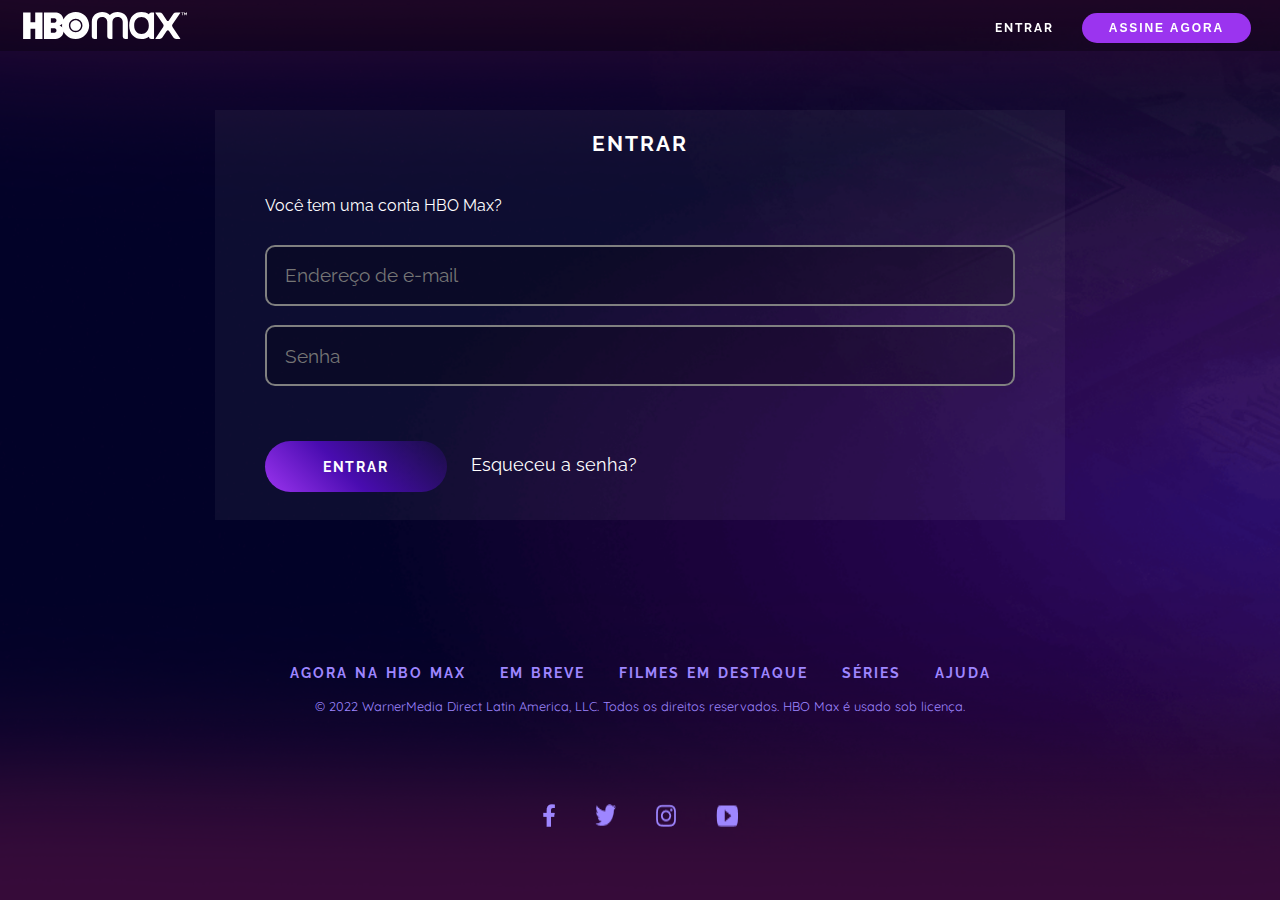
<file: signIn.html>
<!DOCTYPE html>
<html lang="pt-br">

<head>
    <meta charset="UTF-8">
    <meta name="viewport" content="width=device-width, initial-scale=1.0">
    <title>SignIn|HBOMAX</title>

    <link rel="stylesheet" href="assets/signIn.css">
</head>

<body>
    <nav>
        <img src="assets/images/hbo-logo.svg" alt="logo da HBO">
        <section class="menu">
            <a href="SignIn">ENTRAR</a>
            <button>ASSINE AGORA</button>
        </section>
    </nav>
    <div class="content">
        <section class="container">
            <p>ENTRAR</p>
            <p>Você tem uma conta HBO Max?</p>
        </section>
        <form action="#">
            <input name="email" type="email" required placeholder="Endereço de e-mail" autocomplete="on"><span class="error">E-mail inválido</span><br>
            <input name="password" type="password" required placeholder="Senha" autocomplete="on"><span class="error">Senha inválida</span>
        </form>
        <section class="login">
            <button>
                ENTRAR
            </button>
            <a href="#"><p>Esqueceu a senha?</p></a>
        </section>
    </div>
    <footer>
        <a href="#">AGORA NA HBO MAX</a>
        <a href="#">EM BREVE</a>
        <a href="#">FILMES EM DESTAQUE</a>
        <a href="#">SÉRIES</a>
        <a href="#">AJUDA</a>
        <p>© 2022 WarnerMedia Direct Latin America, LLC. Todos os direitos reservados. HBO Max é usado sob licença.</p>
        <div class="logos_sites">
            <img src="assets/images/fb_0.png" alt="">
            <img src="assets/images/twitter_0.png" alt="">
            <img src="assets/images/instagram_0.png" alt="">
            <img src="assets/images/youtube_0.png" alt="">
        </div>
      </footer>
</body>

</html>
</file>
<file: assets/signIn.css>
@import url("https://fonts.googleapis.com/css2?family=Raleway:wght@300;400;500;600;700&display=swap");
@import url("https://fonts.googleapis.com/css2?family=Quicksand:wght@300;400;700&display=swap");

:root {
    --primary-color: #020228;
    --secondary-color: #ff00e5;
    --tertiary-color: #b535f6;
    --btn-bg-color-gradient: linear-gradient(45deg,
            #9b34ef 0%,
            #490cb0 20%,
            transparent 50%);
    --btn-link-bg-color: #fff;
    --btn-link-color: #000;
    --card-bg-color: linear-gradient(0deg, transparent, #3b1e63);
    --divider-bg-color: linear-gradient(90deg,
            #5516ba,
            rgba(255, 0, 229, 0.5) 80%);
    --nav-bg-color: rgba(0, 0, 0, 0.3);
    --text-color: #fff;
    --link-color: #9e86ff;
    --form-bg-color: rgba(211, 211, 211, 0.06);
    --form-field-bg-color: rgba(0, 0, 0, 0.2);
    --form-field-border: 1px solid rgba(255, 255, 255, 0.7);
    --form-field-placeholder: rgba(255, 255, 255, 0.7);
    --form-field-error: rgb(255, 76, 76);

    scroll-behavior: smooth;
}

/* Custom Scroll */

::-webkit-scrollbar {
    width: 8px;
}

::-webkit-scrollbar-thumb {
    background: var(--tertiary-color);
    border-radius: 10px;
}

::-webkit-scrollbar-thumb:hover {
    background: var(--secondary-color);
}

body {
    background: #370c3a;
    background-image: url('images/background-movies-series.png');
    font-family: "Raleway", sans-serif;
    background-size: cover;
    height: 100vh;
    color: white;
    margin: 0.1px;
    display: flex;
    flex-direction: column;
}

nav img {
    height: 1.7rem;
    object-fit: contain;
    margin-left: 15px;
}

nav {
    width: 100%;
    display: flex;
    padding: 8px;
    justify-content: space-between;
    align-items: center;
    position: fixed;
    background: var(--nav-bg-color);
}

.menu {
    padding: 0px 37px 0 0;
    display: flex;
    gap: 28px;
    align-items: center;
}

.menu a,
button {
    text-decoration: none;
    color: white;
    font-weight: bold;
    font-size: 0.75rem;
    letter-spacing: 0.12rem;
    margin-top: 5px;
}

.menu button {
    background: #9b34ef;
    padding: 8px 27px;
    border-radius: 30px;
    border: none;
    transition: background 1.5s, color 1.5s;
}

.menu button:hover {
    background-color: #fff;
    color: black;
    cursor: pointer;
    animation-fill-mode: forwards;
}

.content {
    margin: 110px auto;
    display: flex;
    width: 100%;
    max-width: 750px;
    height: 100%;
    max-height: 410px;
    padding: 0 50px;
    background: var(--form-bg-color);
    flex-direction: column;
}

.container p:nth-of-type(1){
    font-weight: bold;
    text-align: center;
    font-size: 1.3rem;
    letter-spacing: 2px;
}

.container p:nth-of-type(2) {
    text-align: left;
    margin:40px 0 30px 0;
}

.content form {
    display: flex;
    flex-direction: column;
    width: 100%;
}

.content input {
    padding: 1.1rem;
    border: 2px solid gray;
    border-radius: 10px;
    background: rgb(0, 0, 0, 0.2);
    color: var(--text-color);
    font-size: 1.2rem;
    font-family: "Raleway";
}

.content input:not(:placeholder-shown):invalid {
    border-color: var(--form-field-error);
}

.content input:valid{
    border: 2px solid gray;
}

.error {
    font-size: 1rem;
    display: none;
}

.content input:not(:placeholder-shown):invalid + span {
    display: block;
    margin-top: 5px;
}

.login {
    display: flex;
    margin-top: 50px;
    gap: 24px;
}

.login button {
    background: linear-gradient(45deg,
            #9b34ef 0%, #490cb0 20%, transparent 50%);
    font-size: 0.9rem;
    letter-spacing: 3-2px;
    padding: 1em 4em;
    border: none;
    border-radius: 30px;
    cursor: pointer;
    transition: transform 1.5s ease, background 1s;
    background-size: 250%;
    font-weight: bold;
    font-family: "Raleway";
}

.login button:hover {
    transform: scale(1.1);
    border:2px solid #490cb0;
    background-position: 100%;
}

.login a {
    text-decoration: none;
    color: white;
    font-size: 1.1rem;
    cursor: pointer;
}

footer {
    margin: auto;
    display: block;
    text-align: center;
    justify-content: center;
}

footer a {
    margin: 0 15px;
    font-size: 0.9rem;
    font-weight: bold;
    word-spacing: 2px;
    letter-spacing: 2px;
    text-decoration: none;
    color: var(--link-color);
    transition: color 0.3s ease-in;
}

footer a:hover {
    color: white;
}

footer p {
    margin-top: 1rem;
    font-size: 0.8rem;
    font-family: 'Quicksand';
    color: var(--link-color);
}

.logos_sites {
    display: flex;
    justify-content: center;
    margin-top: 90px;
    gap: 40px;
    margin-bottom: 40px;
}

.logos_sites img:hover {
    cursor: pointer;
    transform: scale(1.1);
}
</file>
